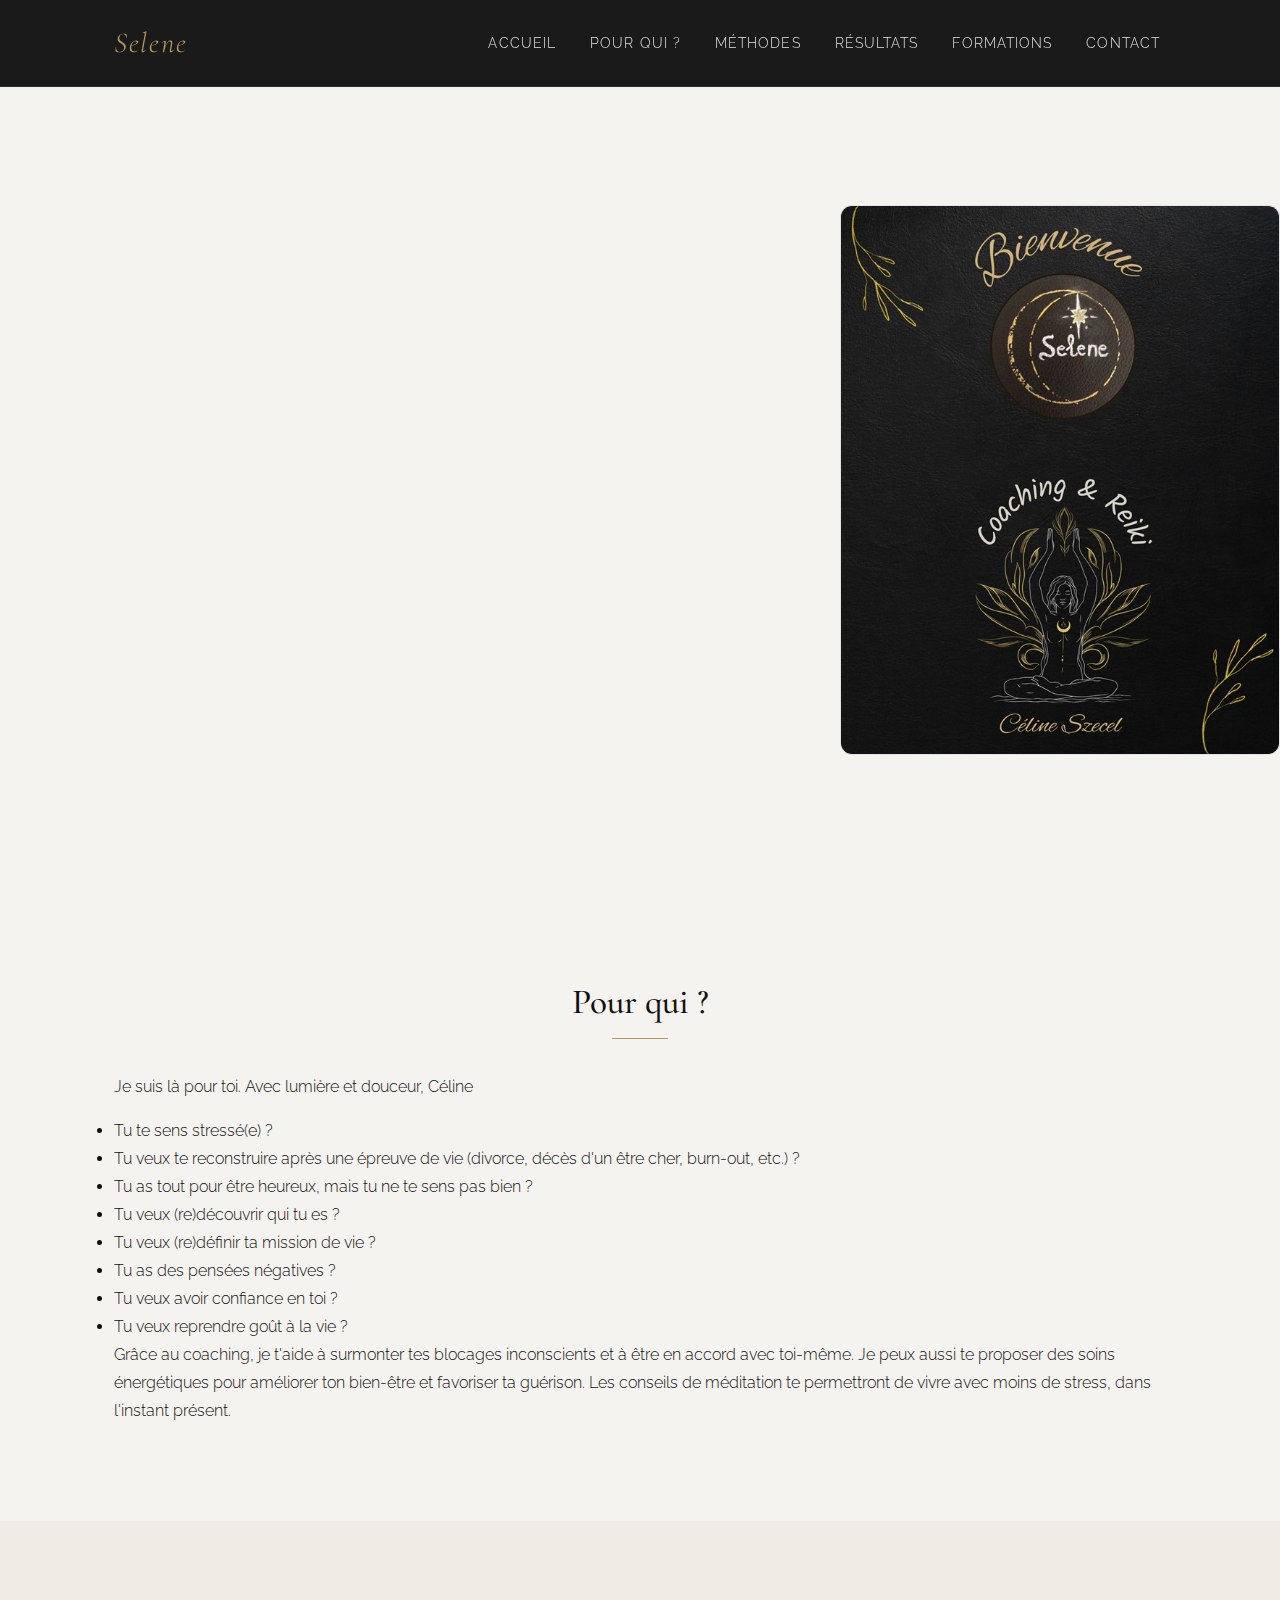
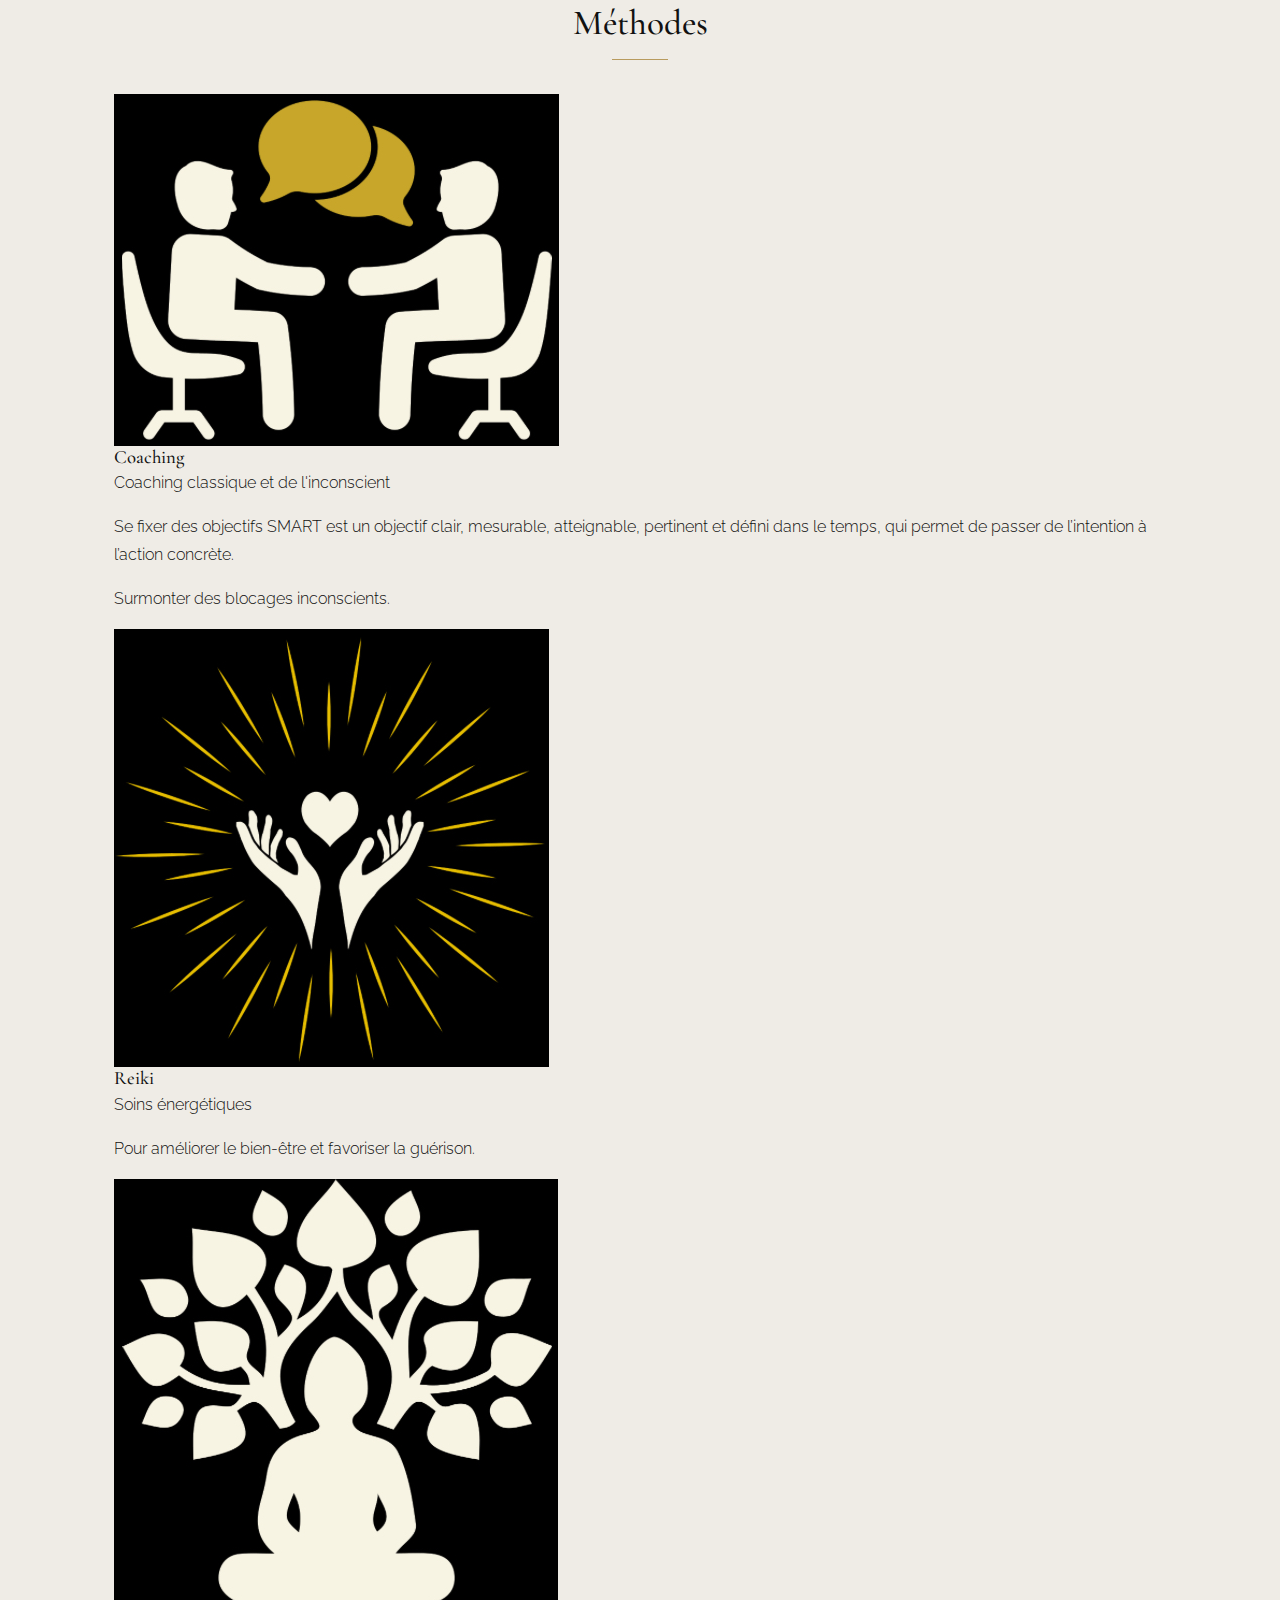
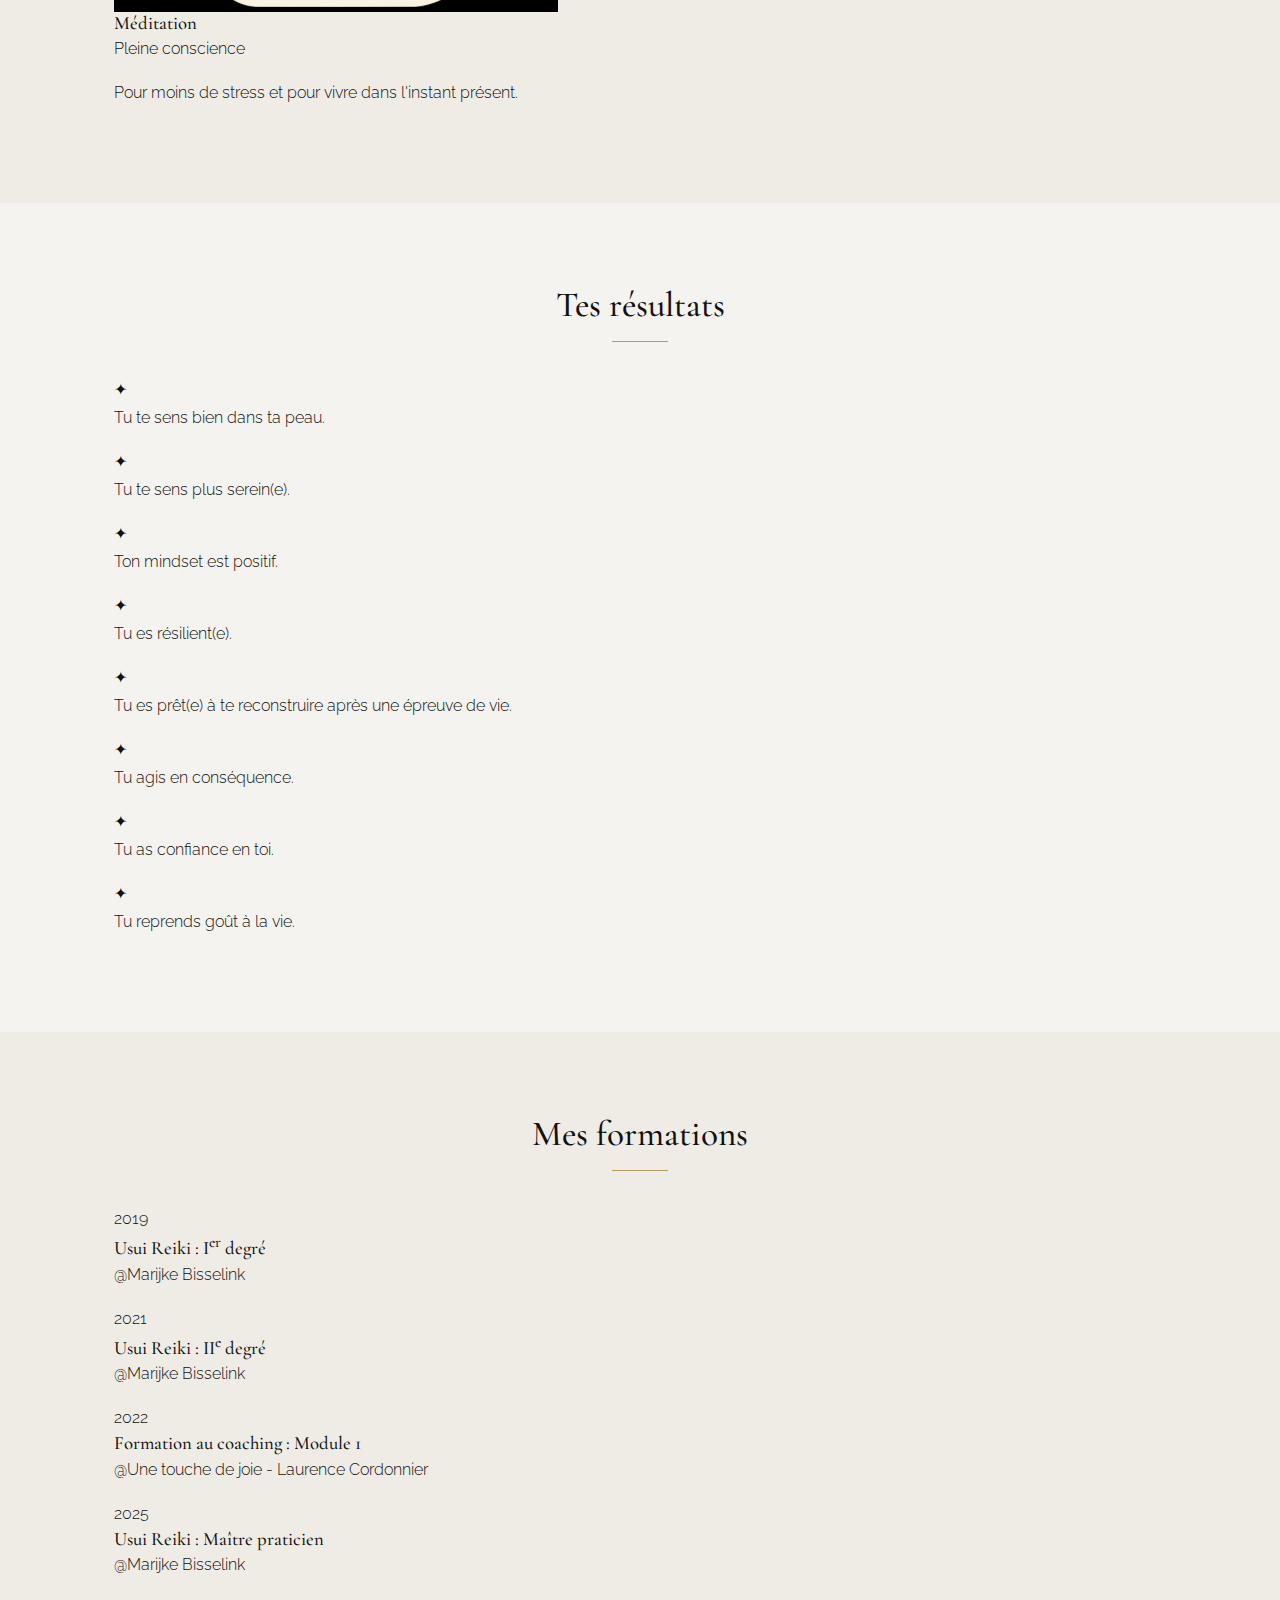
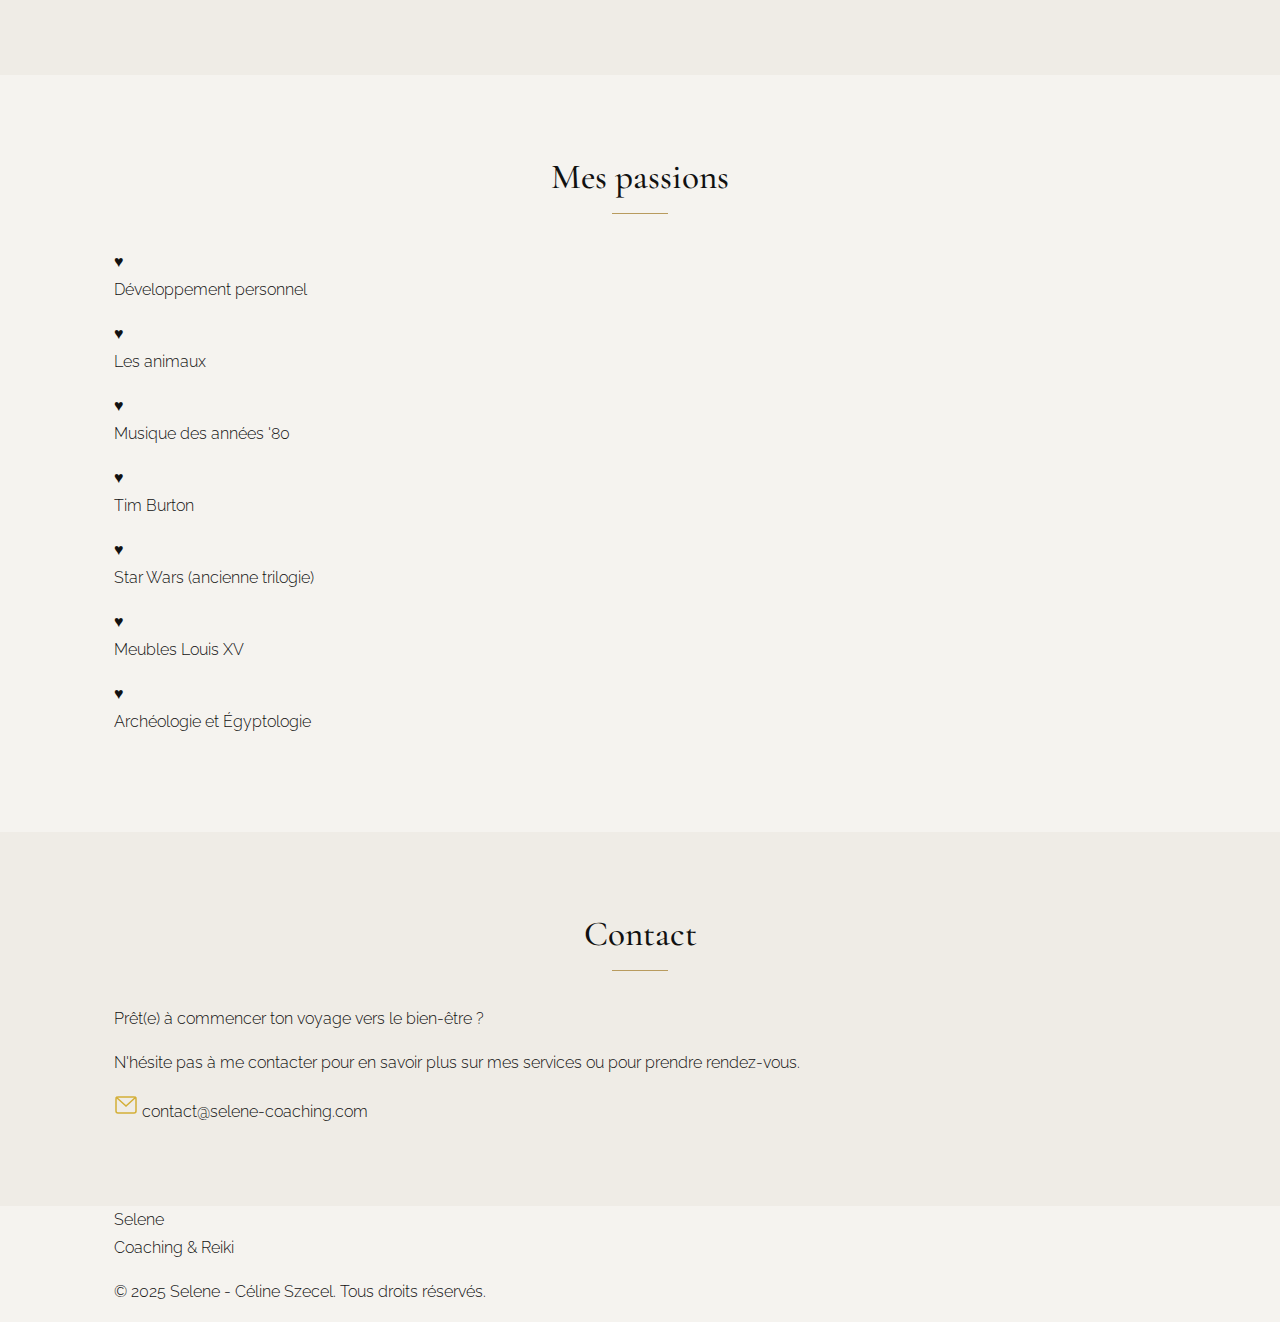
<file: index.html>
<!DOCTYPE html>
<html lang="fr">
<head>
    <meta charset="UTF-8">
    <meta name="viewport" content="width=device-width, initial-scale=1.0">
    <meta name="description" content="Selene - Coaching & Reiki par Céline Szecel. Accompagnement pour surmonter vos blocages, soins énergétiques et méditation.">
    <title>Selene - Coaching & Reiki | Céline Szecel</title>
    <link rel="preconnect" href="https://fonts.googleapis.com">
    <link rel="preconnect" href="https://fonts.gstatic.com" crossorigin>
    <link href="https://fonts.googleapis.com/css2?family=Cormorant+Garamond:ital,wght@0,400;0,500;0,600;1,400;1,500&family=Raleway:wght@300;400;500&display=swap" rel="stylesheet">
    <link rel="stylesheet" href="styles.css">
</head>
<body>
    <nav class="navbar">
        <div class="nav-container">
            <a href="#" class="nav-logo">Selene</a>
            <button class="nav-toggle" aria-label="Toggle navigation">
                <span></span>
                <span></span>
                <span></span>
            </button>
            <ul class="nav-menu">
                <li><a href="#accueil">Accueil</a></li>
                <li><a href="#pour-qui">Pour qui ?</a></li>
                <li><a href="#methodes">Méthodes</a></li>
                <li><a href="#resultats">Résultats</a></li>
                <li><a href="#formations">Formations</a></li>
                <li><a href="#contact">Contact</a></li>
            </ul>
        </div>
    </nav>

    <header id="accueil" class="hero">
                <div class="hero-figure">
                <img src="images/CoachingReiki.jpg" alt="Selene - Coaching & Reiki" class="hero-image">
            </div>
        </div>
        <a href="#pour-qui" class="scroll-indicator">
            <span></span>
        </a>
    </header>

    <section id="pour-qui" class="section">
        <div class="container">
            <h2 class="section-title">Pour qui ?</h2>
            <div class="pour-qui-intro">
                <p>Je suis là pour toi. Avec lumière et douceur, Céline</p>
            </div>
            <ul class="pour-qui-list">
                <li>Tu te sens stressé(e) ?</li>
                <li>Tu veux te reconstruire après une épreuve de vie (divorce, décès d'un être cher, burn-out, etc.) ?</li>
                <li>Tu as tout pour être heureux, mais tu ne te sens pas bien ?</li>
                <li>Tu veux (re)découvrir qui tu es ?</li>
                <li>Tu veux (re)définir ta mission de vie ?</li>
                <li>Tu as des pensées négatives ?</li>
                <li>Tu veux avoir confiance en toi ?</li>
                <li>Tu veux reprendre goût à la vie ?</li>
            </ul>
            <div class="pour-qui-description">
                <p>Grâce au coaching, je t'aide à surmonter tes blocages inconscients et à être en accord avec toi-même. Je peux aussi te proposer des soins énergétiques pour améliorer ton bien-être et favoriser ta guérison. Les conseils de méditation te permettront de vivre avec moins de stress, dans l'instant présent.</p>
            </div>
        </div>
    </section>

    <section id="methodes" class="section section-alt">
        <div class="container">
            <h2 class="section-title">Méthodes</h2>
            <div class="methods-grid">
                <div class="method-card">
                    <div class="method-icon">
                        <img src="images/IMG_1383.JPG" alt="Coaching" class="method-image">
                    </div>
                    <h3>Coaching</h3>
                    <p class="method-subtitle">Coaching classique et de l'inconscient</p>
                    <p>Se fixer des objectifs SMART est un objectif clair, mesurable, atteignable, pertinent et défini dans le temps, qui permet de passer de l’intention à l’action concrète.</p>
                    <p>Surmonter des blocages inconscients.</p>
                </div>
                <div class="method-card">
                    <div class="method-icon">
                        <img src="images/IMG_1382.JPG" alt="Reiki" class="method-image">
                    </div>
                    <h3>Reiki</h3>
                    <p class="method-subtitle">Soins énergétiques</p>
                    <p>Pour améliorer le bien-être et favoriser la guérison.</p>
                </div>
                <div class="method-card">
                    <div class="method-icon">
                        <img src="images/IMG_1381.JPG" alt="Méditation" class="method-image">
                    </div>
                    <h3>Méditation</h3>
                    <p class="method-subtitle">Pleine conscience</p>
                    <p>Pour moins de stress et pour vivre dans l'instant présent.</p>
                </div>
            </div>
        </div>
    </section>

    <section id="resultats" class="section">
        <div class="container">
            <h2 class="section-title">Tes résultats</h2>
            <div class="results-grid">
                <div class="result-item">
                    <span class="result-icon">&#10022;</span>
                    <p>Tu te sens bien dans ta peau.</p>
                </div>
                <div class="result-item">
                    <span class="result-icon">&#10022;</span>
                    <p>Tu te sens plus serein(e).</p>
                </div>
                <div class="result-item">
                    <span class="result-icon">&#10022;</span>
                    <p>Ton mindset est positif.</p>
                </div>
                <div class="result-item">
                    <span class="result-icon">&#10022;</span>
                    <p>Tu es résilient(e).</p>
                </div>
                <div class="result-item">
                    <span class="result-icon">&#10022;</span>
                    <p>Tu es prêt(e) à te reconstruire après une épreuve de vie.</p>
                </div>
                <div class="result-item">
                    <span class="result-icon">&#10022;</span>
                    <p>Tu agis en conséquence.</p>
                </div>
                <div class="result-item">
                    <span class="result-icon">&#10022;</span>
                    <p>Tu as confiance en toi.</p>
                </div>
                <div class="result-item">
                    <span class="result-icon">&#10022;</span>
                    <p>Tu reprends goût à la vie.</p>
                </div>
            </div>
        </div>
    </section>

    <section id="formations" class="section section-alt">
        <div class="container">
            <h2 class="section-title">Mes formations</h2>
            <div class="timeline">
                <div class="timeline-item">
                    <span class="timeline-year">2019</span>
                    <div class="timeline-content">
                        <h3>Usui Reiki : I<sup>er</sup> degré</h3>
                        <p>@Marijke Bisselink</p>
                    </div>
                </div>
                <div class="timeline-item">
                    <span class="timeline-year">2021</span>
                    <div class="timeline-content">
                        <h3>Usui Reiki : II<sup>e</sup> degré</h3>
                        <p>@Marijke Bisselink</p>
                    </div>
                </div>
                <div class="timeline-item">
                    <span class="timeline-year">2022</span>
                    <div class="timeline-content">
                        <h3>Formation au coaching : Module 1</h3>
                        <p>@Une touche de joie - Laurence Cordonnier</p>
                    </div>
                </div>
                <div class="timeline-item">
                    <span class="timeline-year">2025</span>
                    <div class="timeline-content">
                        <h3>Usui Reiki : Maître praticien</h3>
                        <p>@Marijke Bisselink</p>
                    </div>
                </div>
            </div>
        </div>
    </section>

    <section id="passions" class="section">
        <div class="container">
            <h2 class="section-title">Mes passions</h2>
            <div class="passions-grid">
                <div class="passion-item">
                    <span class="passion-icon">&#9829;</span>
                    <p>Développement personnel</p>
                </div>
                <div class="passion-item">
                    <span class="passion-icon">&#9829;</span>
                    <p>Les animaux</p>
                </div>
                <div class="passion-item">
                    <span class="passion-icon">&#9829;</span>
                    <p>Musique des années '80</p>
                </div>
                <div class="passion-item">
                    <span class="passion-icon">&#9829;</span>
                    <p>Tim Burton</p>
                </div>
                <div class="passion-item">
                    <span class="passion-icon">&#9829;</span>
                    <p>Star Wars (ancienne trilogie)</p>
                </div>
                <div class="passion-item">
                    <span class="passion-icon">&#9829;</span>
                    <p>Meubles Louis XV</p>
                </div>
                <div class="passion-item">
                    <span class="passion-icon">&#9829;</span>
                    <p>Archéologie et Égyptologie</p>
                </div>
            </div>
        </div>
    </section>

    <section id="contact" class="section section-alt">
        <div class="container">
            <h2 class="section-title">Contact</h2>
            <div class="contact-content">
                <p class="contact-intro">Prêt(e) à commencer ton voyage vers le bien-être ?</p>
                <p class="contact-text">N'hésite pas à me contacter pour en savoir plus sur mes services ou pour prendre rendez-vous.</p>
                <div class="contact-info">
                    <a href="mailto:contact@selene-coaching.com" class="contact-link">
                        <svg viewBox="0 0 24 24" width="24" height="24" stroke="#d4af37" stroke-width="1.5" fill="none">
                            <rect x="2" y="4" width="20" height="16" rx="2"/>
                            <path d="M2,4 L12,13 L22,4"/>
                        </svg>
                        <span>contact@selene-coaching.com</span>
                    </a>
                </div>
            </div>
        </div>
    </section>

    <footer class="footer">
        <div class="container">
            <div class="footer-logo">
                <span class="logo-text">Selene</span>
            </div>
            <p class="footer-tagline">Coaching & Reiki</p>
            <p class="footer-copyright">&copy; 2025 Selene - Céline Szecel. Tous droits réservés.</p>
        </div>
    </footer>

    <script>
        // Mobile navigation toggle
        const navToggle = document.querySelector('.nav-toggle');
        const navMenu = document.querySelector('.nav-menu');

        navToggle.addEventListener('click', () => {
            navMenu.classList.toggle('active');
            navToggle.classList.toggle('active');
        });

        // Close menu when clicking a link
        document.querySelectorAll('.nav-menu a').forEach(link => {
            link.addEventListener('click', () => {
                navMenu.classList.remove('active');
                navToggle.classList.remove('active');
            });
        });

        // Smooth scroll for navigation links
        document.querySelectorAll('a[href^="#"]').forEach(anchor => {
            anchor.addEventListener('click', function (e) {
                e.preventDefault();
                const target = document.querySelector(this.getAttribute('href'));
                if (target) {
                    target.scrollIntoView({
                        behavior: 'smooth',
                        block: 'start'
                    });
                }
            });
        });

        // Navbar background on scroll
        window.addEventListener('scroll', () => {
            const navbar = document.querySelector('.navbar');
            if (window.scrollY > 50) {
                navbar.classList.add('scrolled');
            } else {
                navbar.classList.remove('scrolled');
            }
        });

        // Intersection Observer for fade-in animations
        const observerOptions = {
            threshold: 0.1,
            rootMargin: '0px 0px -50px 0px'
        };

        const observer = new IntersectionObserver((entries) => {
            entries.forEach(entry => {
                if (entry.isIntersecting) {
                    entry.target.classList.add('visible');
                }
            });
        }, observerOptions);

        document.querySelectorAll('.method-card, .result-item, .timeline-item, .passion-item').forEach(el => {
            observer.observe(el);
        });
    </script>
</body>
</html>
</file>
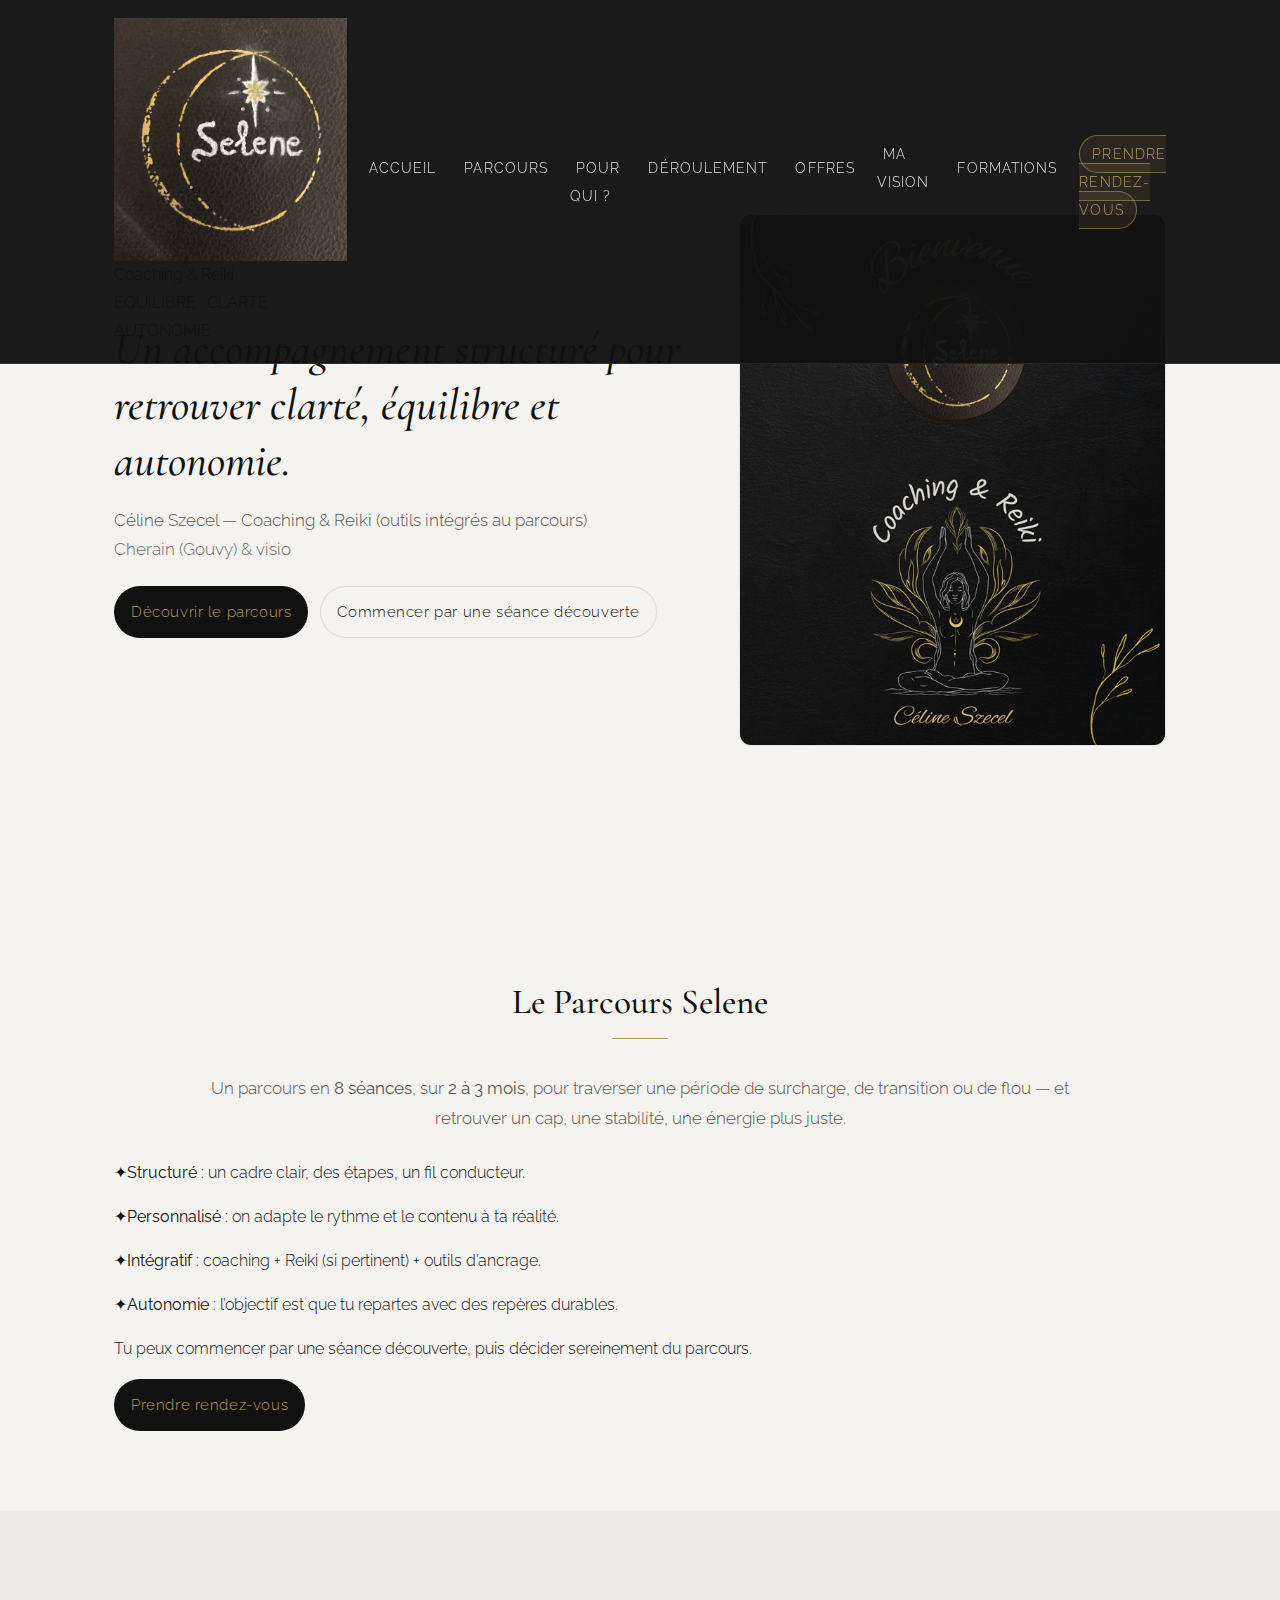
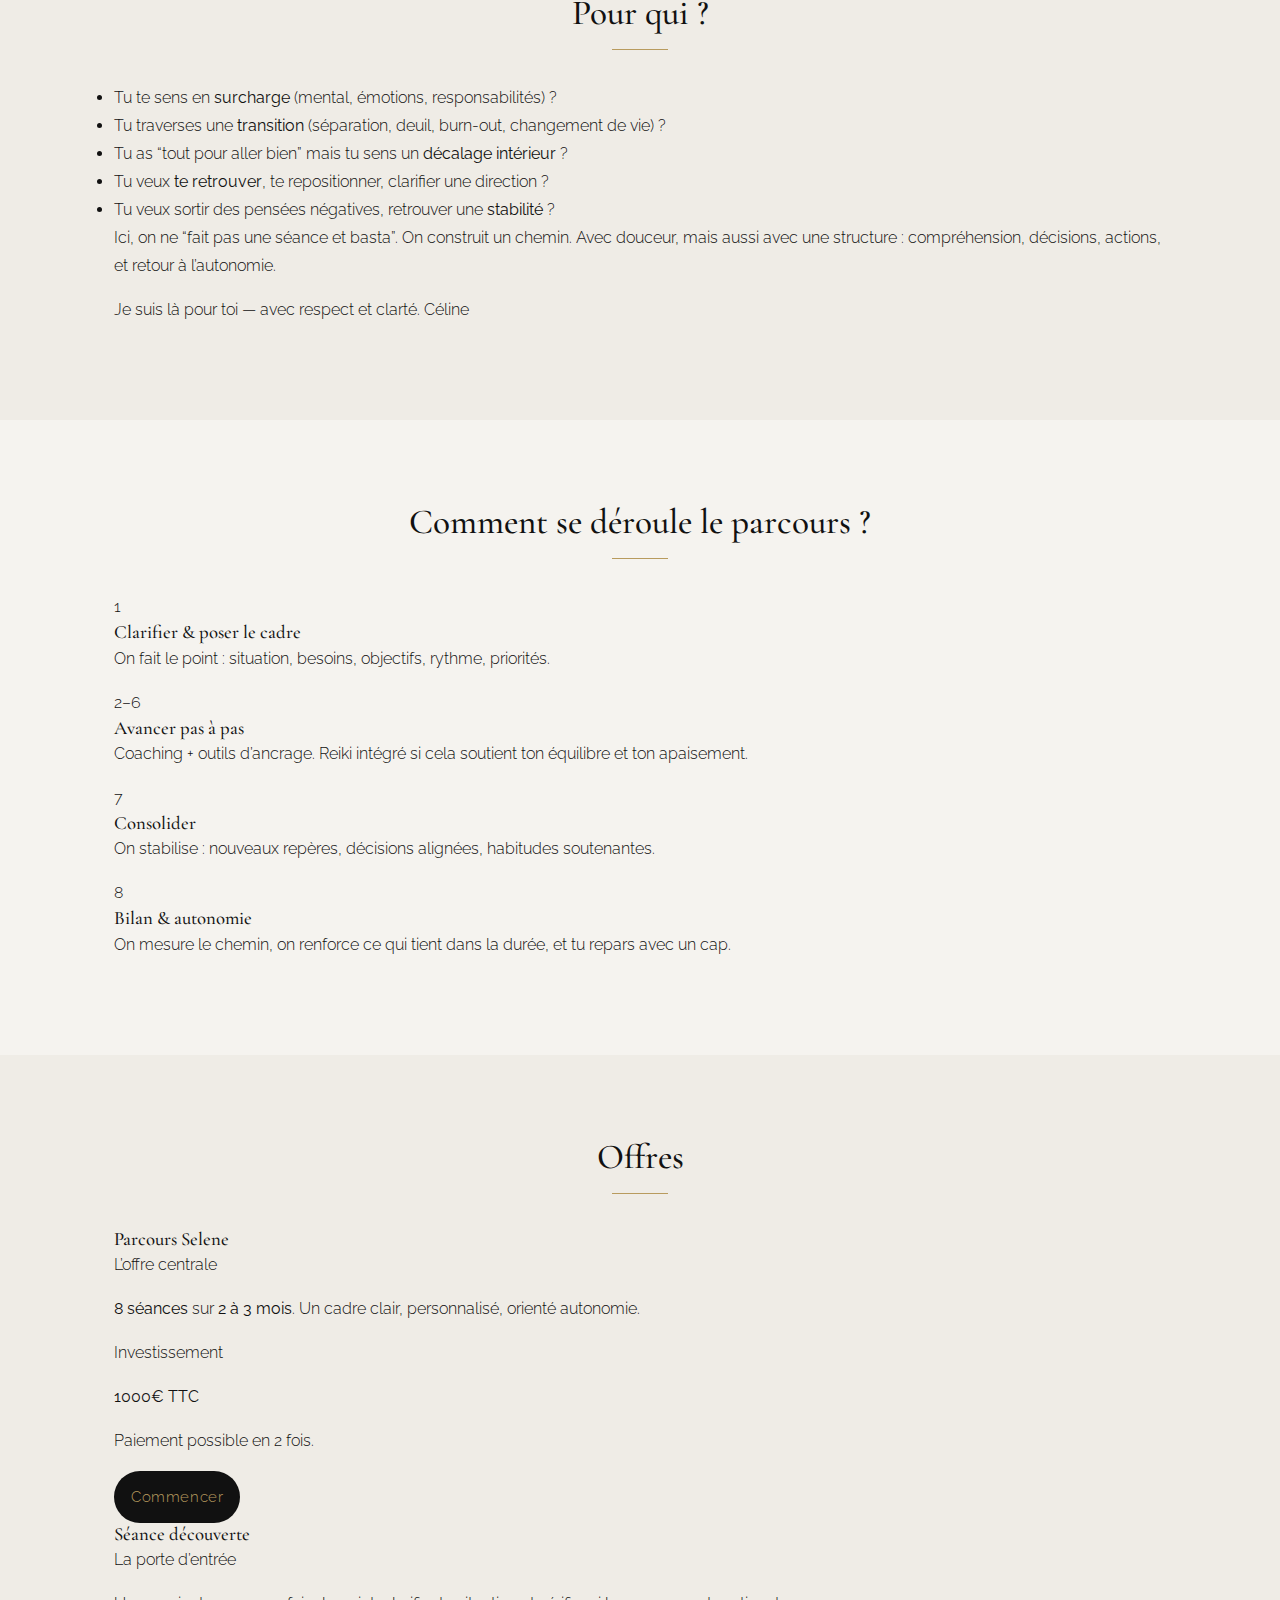
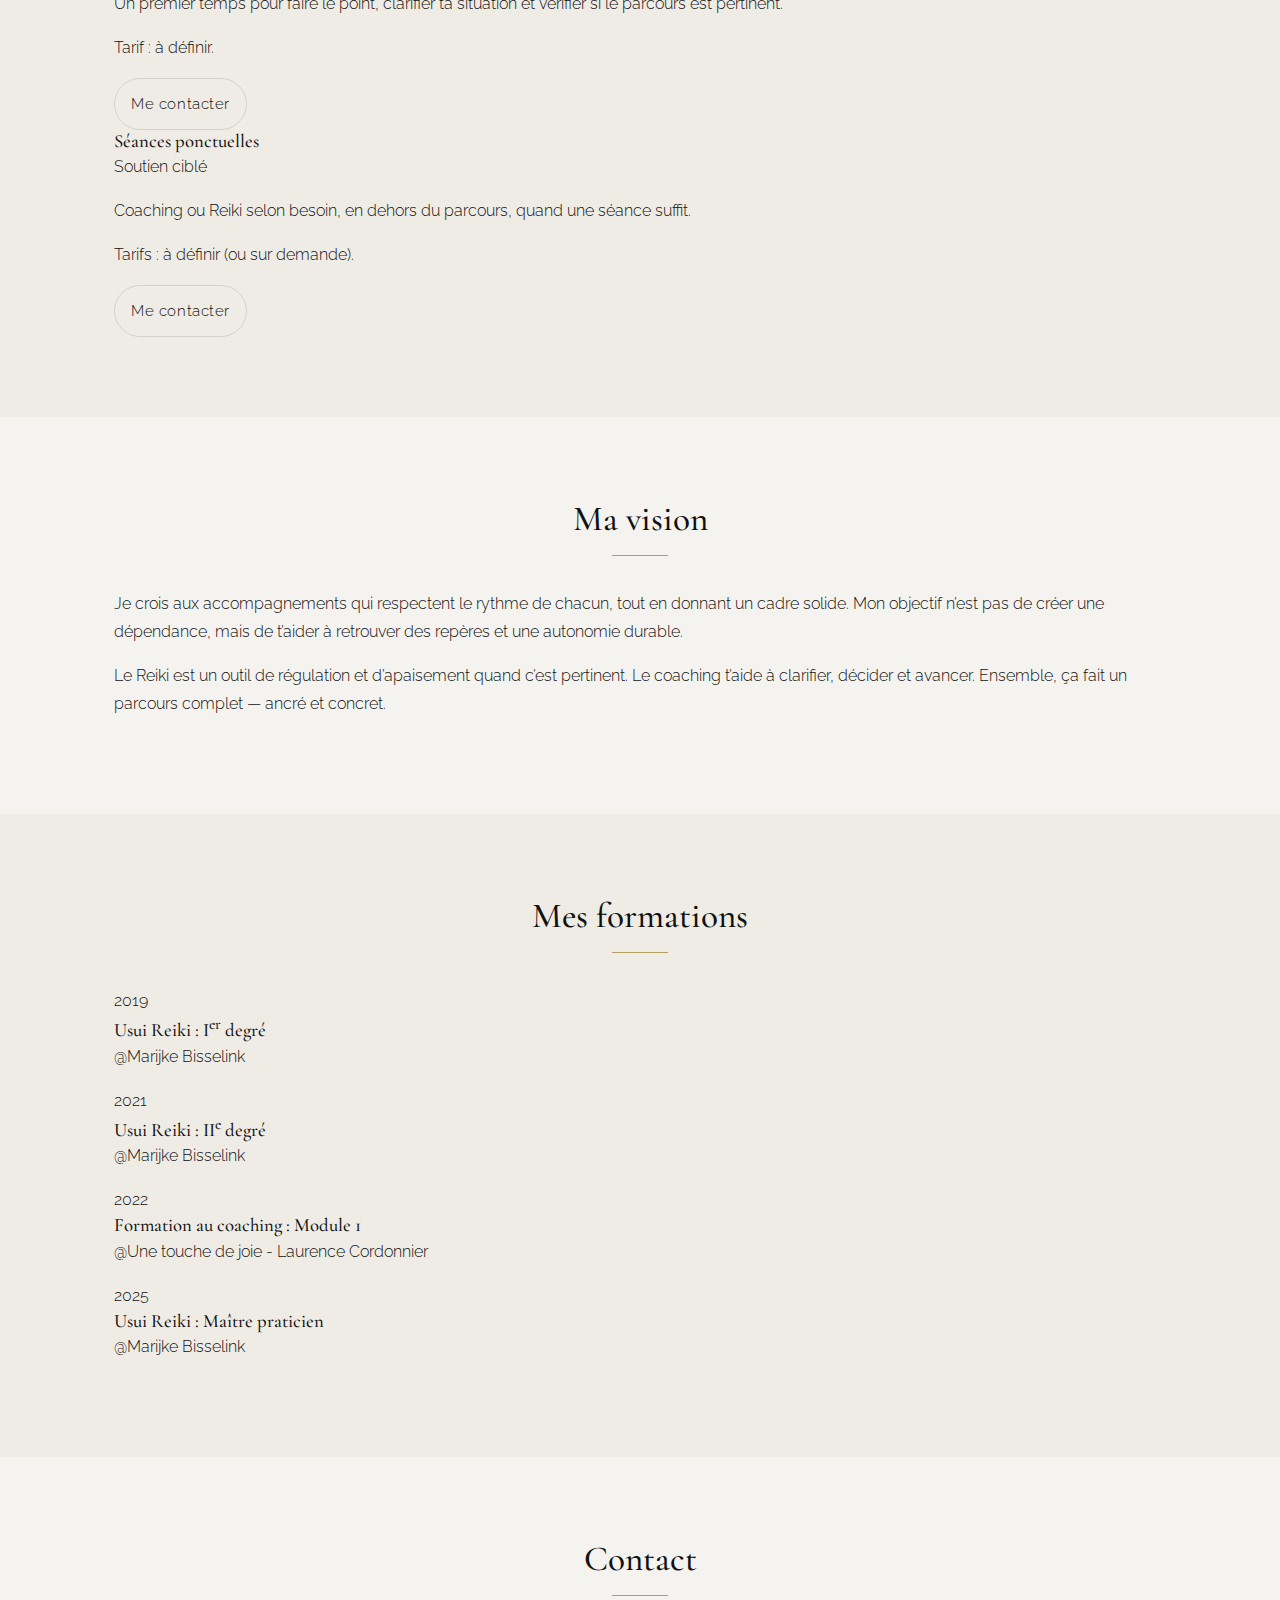
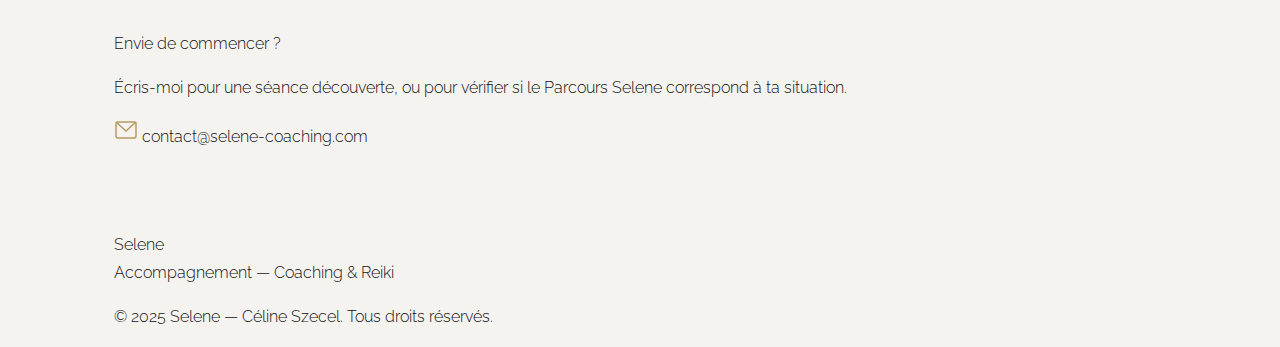
<file: editor.html>
<!DOCTYPE html>
<html lang="fr">
<head>
  <meta charset="UTF-8" />
  <meta name="viewport" content="width=device-width, initial-scale=1.0" />
  <meta name="description" content="Selene — Accompagnement en 8 séances sur 2 à 3 mois (1000€ TTC) pour retrouver clarté, équilibre et autonomie. Céline Szecel — Cherain (Gouvy) & visio." />
  <title>Selene — Accompagnement | Céline Szecel</title>

  <link rel="preconnect" href="https://fonts.googleapis.com" />
  <link rel="preconnect" href="https://fonts.gstatic.com" crossorigin />
  <link href="https://fonts.googleapis.com/css2?family=Cormorant+Garamond:ital,wght@0,400;0,500;0,600;1,400;1,500&family=Raleway:wght@300;400;500&display=swap" rel="stylesheet" />
  <link rel="stylesheet" href="styles.css" />
</head>

<body>
  <!-- NAV -->
  <nav class="navbar" id="top">
    <div class="nav-container">

      <a class="nav-logo-block" href="#accueil" aria-label="Aller à l'accueil">
        <img src="images/IMG_2792.jpg" alt="Logo Selene" class="nav-logo-img" />
        <div class="nav-title-text">
          <div class="nav-main-title">Coaching &amp; Reiki</div>
          <div class="nav-subtitle">ÉQUILIBRE · CLARTÉ · AUTONOMIE</div>
        </div>
      </a>

      <button class="nav-toggle" type="button" aria-label="Ouvrir le menu" aria-expanded="false" aria-controls="nav-menu">
        <span></span><span></span><span></span>
      </button>

      <ul class="nav-menu" id="nav-menu">
        <li><a href="#accueil">Accueil</a></li>
        <li><a href="#parcours">Parcours</a></li>
        <li><a href="#pour-qui">Pour qui ?</a></li>
        <li><a href="#deroulement">Déroulement</a></li>
        <li><a href="#offres">Offres</a></li>
        <li><a href="#vision">Ma vision</a></li>
        <li><a href="#formations">Formations</a></li>
        <li><a href="#contact" class="nav-cta">Prendre rendez-vous</a></li>
      </ul>

    </div>
  </nav>

  <!-- HERO -->
  <header id="accueil" class="hero">
    <div class="container hero-content">
      <div class="hero-text">
        <h1 class="hero-title">Un accompagnement structuré pour retrouver clarté, équilibre et autonomie.</h1>

        <p class="hero-subtitle">
          Céline Szecel — Coaching &amp; Reiki (outils intégrés au parcours)<br />
          <span class="hero-loc">Cherain (Gouvy) &amp; visio</span>
        </p>

        <div class="hero-actions">
          <a href="#parcours" class="btn btn-primary">Découvrir le parcours</a>
          <a href="#contact" class="btn btn-secondary">Commencer par une séance découverte</a>
        </div>
      </div>

      <div class="hero-figure">
        <img src="images/CoachingReiki.jpg" alt="Céline Szecel — Selene" class="hero-image" />
      </div>
    </div>

    <a href="#parcours" class="scroll-indicator" aria-label="Aller au contenu">
      <span></span>
    </a>
  </header>

  <!-- PARCOURS -->
  <section id="parcours" class="section">
    <div class="container">
      <h2 class="section-title">Le Parcours Selene</h2>

      <p class="lead">
        Un parcours en <strong>8 séances</strong>, sur <strong>2 à 3 mois</strong>, pour traverser une période de surcharge,
        de transition ou de flou — et retrouver un cap, une stabilité, une énergie plus juste.
      </p>

      <div class="highlight-grid">
        <div class="highlight-item"><p><span class="highlight-icon">&#10022;</span><strong>Structuré</strong> : un cadre clair, des étapes, un fil conducteur.</p></div>
        <div class="highlight-item"><p><span class="highlight-icon">&#10022;</span><strong>Personnalisé</strong> : on adapte le rythme et le contenu à ta réalité.</p></div>
        <div class="highlight-item"><p><span class="highlight-icon">&#10022;</span><strong>Intégratif</strong> : coaching + Reiki (si pertinent) + outils d’ancrage.</p></div>
        <div class="highlight-item"><p><span class="highlight-icon">&#10022;</span><strong>Autonomie</strong> : l’objectif est que tu repartes avec des repères durables.</p></div>
      </div>

      <div class="cta-band">
        <p class="cta-band-text">Tu peux commencer par une séance découverte, puis décider sereinement du parcours.</p>
        <a href="#contact" class="btn btn-primary">Prendre rendez-vous</a>
      </div>
    </div>
  </section>

  <!-- POUR QUI -->
  <section id="pour-qui" class="section section-alt">
    <div class="container">
      <h2 class="section-title">Pour qui ?</h2>

      <ul class="pour-qui-list">
        <li>Tu te sens en <strong>surcharge</strong> (mental, émotions, responsabilités) ?</li>
        <li>Tu traverses une <strong>transition</strong> (séparation, deuil, burn-out, changement de vie) ?</li>
        <li>Tu as “tout pour aller bien” mais tu sens un <strong>décalage intérieur</strong> ?</li>
        <li>Tu veux <strong>te retrouver</strong>, te repositionner, clarifier une direction ?</li>
        <li>Tu veux sortir des pensées négatives, retrouver une <strong>stabilité</strong> ?</li>
      </ul>

      <div class="pour-qui-description">
        <p>
          Ici, on ne “fait pas une séance et basta”. On construit un chemin.
          Avec douceur, mais aussi avec une structure : compréhension, décisions, actions, et retour à l’autonomie.
        </p>
      </div>

      <div class="pour-qui-intro">
        <p>Je suis là pour toi — avec respect et clarté. Céline</p>
      </div>
    </div>
  </section>

  <!-- DEROULEMENT -->
  <section id="deroulement" class="section">
    <div class="container">
      <h2 class="section-title">Comment se déroule le parcours ?</h2>

      <div class="timeline">
        <div class="timeline-item">
          <span class="timeline-year">1</span>
          <div class="timeline-content">
            <h3>Clarifier &amp; poser le cadre</h3>
            <p>On fait le point : situation, besoins, objectifs, rythme, priorités.</p>
          </div>
        </div>

        <div class="timeline-item">
          <span class="timeline-year">2–6</span>
          <div class="timeline-content">
            <h3>Avancer pas à pas</h3>
            <p>Coaching + outils d’ancrage. Reiki intégré si cela soutient ton équilibre et ton apaisement.</p>
          </div>
        </div>

        <div class="timeline-item">
          <span class="timeline-year">7</span>
          <div class="timeline-content">
            <h3>Consolider</h3>
            <p>On stabilise : nouveaux repères, décisions alignées, habitudes soutenantes.</p>
          </div>
        </div>

        <div class="timeline-item">
          <span class="timeline-year">8</span>
          <div class="timeline-content">
            <h3>Bilan &amp; autonomie</h3>
            <p>On mesure le chemin, on renforce ce qui tient dans la durée, et tu repars avec un cap.</p>
          </div>
        </div>
      </div>
    </div>
  </section>

  <!-- OFFRES -->
  <section id="offres" class="section section-alt">
    <div class="container">
      <h2 class="section-title">Offres</h2>

      <div class="methods-grid">
        <div class="method-card">
          <h3>Parcours Selene</h3>
          <p class="method-subtitle">L’offre centrale</p>
          <p><strong>8 séances</strong> sur <strong>2 à 3 mois</strong>. Un cadre clair, personnalisé, orienté autonomie.</p>

          <div class="price-box">
            <p class="price-label">Investissement</p>
            <p class="price"><strong>1000€ TTC</strong></p>
            <p class="price-note">Paiement possible en 2 fois.</p>
          </div>

          <a href="#contact" class="btn btn-primary">Commencer</a>
        </div>

        <div class="method-card">
          <h3>Séance découverte</h3>
          <p class="method-subtitle">La porte d’entrée</p>
          <p>Un premier temps pour faire le point, clarifier ta situation et vérifier si le parcours est pertinent.</p>
          <p class="small-muted">Tarif : à définir.</p>
          <a href="#contact" class="btn btn-secondary">Me contacter</a>
        </div>

        <div class="method-card">
          <h3>Séances ponctuelles</h3>
          <p class="method-subtitle">Soutien ciblé</p>
          <p>Coaching ou Reiki selon besoin, en dehors du parcours, quand une séance suffit.</p>
          <p class="small-muted">Tarifs : à définir (ou sur demande).</p>
          <a href="#contact" class="btn btn-secondary">Me contacter</a>
        </div>
      </div>
    </div>
  </section>

  <!-- VISION -->
  <section id="vision" class="section">
    <div class="container">
      <h2 class="section-title">Ma vision</h2>

      <div class="vision-content">
        <p>
          Je crois aux accompagnements qui respectent le rythme de chacun, tout en donnant un cadre solide.
          Mon objectif n’est pas de créer une dépendance, mais de t’aider à retrouver des repères et une autonomie durable.
        </p>
        <p>
          Le Reiki est un outil de régulation et d’apaisement quand c’est pertinent.
          Le coaching t’aide à clarifier, décider et avancer. Ensemble, ça fait un parcours complet — ancré et concret.
        </p>
      </div>
    </div>
  </section>

  <!-- FORMATIONS -->
  <section id="formations" class="section section-alt">
    <div class="container">
      <h2 class="section-title">Mes formations</h2>

      <div class="timeline">
        <div class="timeline-item">
          <span class="timeline-year">2019</span>
          <div class="timeline-content">
            <h3>Usui Reiki : I<sup>er</sup> degré</h3>
            <p>@Marijke Bisselink</p>
          </div>
        </div>

        <div class="timeline-item">
          <span class="timeline-year">2021</span>
          <div class="timeline-content">
            <h3>Usui Reiki : II<sup>e</sup> degré</h3>
            <p>@Marijke Bisselink</p>
          </div>
        </div>

        <div class="timeline-item">
          <span class="timeline-year">2022</span>
          <div class="timeline-content">
            <h3>Formation au coaching : Module 1</h3>
            <p>@Une touche de joie - Laurence Cordonnier</p>
          </div>
        </div>

        <div class="timeline-item">
          <span class="timeline-year">2025</span>
          <div class="timeline-content">
            <h3>Usui Reiki : Maître praticien</h3>
            <p>@Marijke Bisselink</p>
          </div>
        </div>
      </div>
    </div>
  </section>

  <!-- CONTACT -->
  <section id="contact" class="section">
    <div class="container">
      <h2 class="section-title">Contact</h2>

      <div class="contact-content">
        <p class="contact-intro">Envie de commencer ?</p>
        <p class="contact-text">
          Écris-moi pour une séance découverte, ou pour vérifier si le Parcours Selene correspond à ta situation.
        </p>

        <div class="contact-info">
          <a href="mailto:contact@selene-coaching.com" class="contact-link">
            <svg viewBox="0 0 24 24" width="24" height="24" stroke="#b89b5e" stroke-width="1.5" fill="none" aria-hidden="true">
              <rect x="2" y="4" width="20" height="16" rx="2"></rect>
              <path d="M2,4 L12,13 L22,4"></path>
            </svg>
            <span>contact@selene-coaching.com</span>
          </a>
        </div>
      </div>
    </div>
  </section>

  <footer class="footer">
    <div class="container">
      <div class="footer-logo">
        <span class="logo-text">Selene</span>
      </div>
      <p class="footer-tagline">Accompagnement — Coaching &amp; Reiki</p>
      <p class="footer-copyright">&copy; 2025 Selene — Céline Szecel. Tous droits réservés.</p>
    </div>
  </footer>

  <script>
    const navToggle = document.querySelector('.nav-toggle');
    const navMenu = document.querySelector('.nav-menu');
    const body = document.body;

    function closeMenu(){
      navMenu.classList.remove('active');
      navToggle.classList.remove('active');
      navToggle.setAttribute('aria-expanded', 'false');
      body.classList.remove('menu-open');
    }

    navToggle.addEventListener('click', () => {
      const isOpen = navMenu.classList.toggle('active');
      navToggle.classList.toggle('active', isOpen);
      navToggle.setAttribute('aria-expanded', isOpen ? 'true' : 'false');
      body.classList.toggle('menu-open', isOpen);
    });

    // Fermer le menu quand on clique un lien
    document.querySelectorAll('.nav-menu a').forEach(link => {
      link.addEventListener('click', () => closeMenu());
    });

    // Fermer au clic en dehors (mobile)
    document.addEventListener('click', (e) => {
      if (!navMenu.classList.contains('active')) return;
      const clickedInside = navMenu.contains(e.target) || navToggle.contains(e.target);
      if (!clickedInside) closeMenu();
    });

    // Navbar "scrolled"
    window.addEventListener('scroll', () => {
      const navbar = document.querySelector('.navbar');
      if (window.scrollY > 50) navbar.classList.add('scrolled');
      else navbar.classList.remove('scrolled');
    });

    // Animations visibles
    const observerOptions = { threshold: 0.1, rootMargin: '0px 0px -50px 0px' };
    const observer = new IntersectionObserver((entries) => {
      entries.forEach(entry => { if (entry.isIntersecting) entry.target.classList.add('visible'); });
    }, observerOptions);

    document.querySelectorAll('.method-card, .timeline-item').forEach(el => observer.observe(el));
  </script>
</body>
</html>
</file>
<file: styles.css>
/* ===== Selene — Minimal Fond Clair / Noir + Accents Dorés ===== */
:root{
  --paper:#f5f3ef;
  --paper-2:#efece6;

  --ink:#111111;
  --ink-2:#1a1a1a;

  --card:#ffffff;
  --card-2:#fbfaf7;

  --gold:#b89b5e;
  --gold-2:#d8c07a;

  --text:#111111;
  --muted:#555555;
  --muted-2:#6a6a6a;

  --line:rgba(17,17,17,.12);
  --line-gold:rgba(184,155,94,.30);

  --font-heading:'Cormorant Garamond', Georgia, serif;
  --font-body:'Raleway','Helvetica Neue',sans-serif;

  --radius:12px;
  --transition: all 220ms ease;
}

/* ===== Reset ===== */
*, *::before, *::after{ margin:0; padding:0; box-sizing:border-box; }
html{ scroll-behavior:smooth; }
body{
  font-family:var(--font-body);
  font-weight:300;
  background:var(--paper);
  color:var(--text);
  line-height:1.75;
  overflow-x:hidden;
}

img{ max-width:100%; display:block; }
a{ color:var(--ink); text-decoration:none; transition:var(--transition); }
a:hover{ color:var(--gold); }

.container{
  width:100%;
  max-width:1100px;
  margin:0 auto;
  padding:0 24px;
}

/* ===== Fix header anchor offset ===== */
section{ scroll-margin-top:95px; }
header{ scroll-margin-top:95px; }

/* ===== Typography ===== */
h1,h2,h3,h4,h5,h6{
  font-family:var(--font-heading);
  font-weight:500;
  line-height:1.25;
}
p{ margin-bottom:1rem; }

/* ===== Navigation ===== */
.navbar{
  position:fixed;
  top:0; left:0;
  width:100%;
  z-index:1000;
  padding:18px 0;
  transition:var(--transition);
  background:rgba(17,17,17,.96);
  border-bottom:1px solid rgba(255,255,255,.08);
}

.navbar.scrolled{
  padding:12px 0;
  background:rgba(17,17,17,.98);
  backdrop-filter: blur(10px);
}

.nav-container{
  max-width:1100px;
  margin:0 auto;
  padding:0 24px;
  display:flex;
  align-items:center;
  justify-content:space-between;
  gap:16px;
}

/* Logo plus "signature" */
.nav-logo{
  font-family:var(--font-heading);
  font-size:1.8rem;
  font-style:italic;
  color:var(--gold);
  letter-spacing:.06em;
  text-transform:none;
}

/* Tagline visible sur desktop */
.nav-tagline{
  display:block;
  color:rgba(255,255,255,.72);
  font-size:.95rem;
  letter-spacing:.02em;
}

.nav-menu{
  display:flex;
  list-style:none;
  gap:22px;
  align-items:center;
}

.nav-menu a{
  color:rgba(255,255,255,.88);
  font-size:.85rem;
  letter-spacing:.08em;
  text-transform:uppercase;
  position:relative;
  padding:10px 6px;
  border-radius:10px;
}

.nav-menu a:hover{
  color:#fff;
  background:rgba(255,255,255,.06);
}

.nav-menu a::after{
  content:'';
  position:absolute;
  left:6px; right:6px;
  bottom:4px;
  height:1px;
  background:var(--gold);
  opacity:0;
  transform:scaleX(.6);
  transition:var(--transition);
}

.nav-menu a:hover::after{
  opacity:.95;
  transform:scaleX(1);
}

.nav-menu a.nav-cta{
  border:1px solid rgba(184,155,94,.55);
  color:var(--gold);
  padding:10px 12px;
  border-radius:999px;
  background:rgba(184,155,94,.10);
}

.nav-menu a.nav-cta:hover{
  background:rgba(184,155,94,.16);
  border-color:rgba(184,155,94,.85);
  color:var(--gold-2);
}

/* Mobile */
.nav-toggle{
  display:none;
  flex-direction:column;
  gap:5px;
  background:none;
  border:1px solid rgba(184,155,94,.45);
  border-radius:12px;
  cursor:pointer;
  padding:10px;
}

.nav-toggle span{
  width:22px;
  height:2px;
  background-color:var(--gold);
  transition:var(--transition);
}

/* ===== Hero ===== */
.hero{
  min-height:100vh;
  display:flex;
  align-items:center;
  padding:120px 0 60px;
  background:var(--paper);
  position:relative;
}

.hero-content{
  display:grid;
  grid-template-columns: 1.15fr .85fr;
  gap:48px;
  align-items:center;
}

.hero-title{
  font-size:2.8rem;
  font-style:italic;
  margin-bottom:16px;
  color:var(--ink);
}

.hero-subtitle{
  color:var(--muted);
  font-size:1.05rem;
  margin-bottom:22px;
}

.hero-loc{ color:var(--muted-2); }

.hero-actions{
  display:flex;
  gap:12px;
  flex-wrap:wrap;
}

.hero-figure{
  max-width:440px;
  margin-left:auto;
}

.hero-image{
  border-radius:var(--radius);
  border:1px solid var(--line);
  background:#fff;
}

/* ===== Buttons ===== */
.btn{
  display:inline-flex;
  align-items:center;
  justify-content:center;
  padding:12px 16px;
  border-radius:999px;
  font-size:.92rem;
  letter-spacing:.04em;
  transition:var(--transition);
  border:1px solid transparent;
  white-space:nowrap;
}

.btn-primary{
  background:var(--ink);
  color:var(--gold);
  border-color:rgba(17,17,17,.9);
}

.btn-primary:hover{
  background:var(--ink-2);
  color:var(--gold-2);
}

.btn-secondary{
  background:transparent;
  color:var(--ink);
  border:1px solid var(--line);
}

.btn-secondary:hover{
  border-color:var(--line-gold);
  color:var(--gold);
}

/* ===== Sections ===== */
.section{ padding:80px 0; background:var(--paper); }
.section-alt{ background:var(--paper-2); }

.section-title{
  font-size:2.2rem;
  text-align:center;
  margin-bottom:34px;
  color:var(--ink);
}

.section-title::after{
  content:'';
  display:block;
  width:56px;
  height:1px;
  background:var(--gold);
  margin:14px auto 0;
}

.lead{
  max-width:880px;
  margin:0 auto 26px;
  text-align:center;
  color:var(--muted);
  font-size:1.08rem;
}

/* ===== Responsive ===== */
@media (max-width: 900px){
  .hero-content{
    grid-template-columns: 1fr;
    gap:26px;
    text-align:center;
  }
  .hero-figure{ margin:0 auto; }
  .hero-actions{ justify-content:center; }

  .nav-tagline{ display:none; }
}

@media (max-width: 768px){
  .nav-toggle{ display:flex; }

  .nav-menu{
    position:fixed;
    top:0;
    right:-100%;
    width:min(78%, 360px);
    height:100vh;
    background:rgba(17,17,17,.98);
    flex-direction:column;
    justify-content:center;
    align-items:center;
    gap:18px;
    transition:var(--transition);
  }

  .nav-menu.active{ right:0; }

  .nav-toggle.active span:nth-child(1){ transform: rotate(45deg) translate(5px, 5px); }
  .nav-toggle.active span:nth-child(2){ opacity: 0; }
  .nav-toggle.active span:nth-child(3){ transform: rotate(-45deg) translate(5px, -5px); }
}

@media (max-width: 480px){
  .container{ padding:0 16px; }
  .hero-title{ font-size:1.75rem; }
  .btn{ width:100%; }
}
</file>
